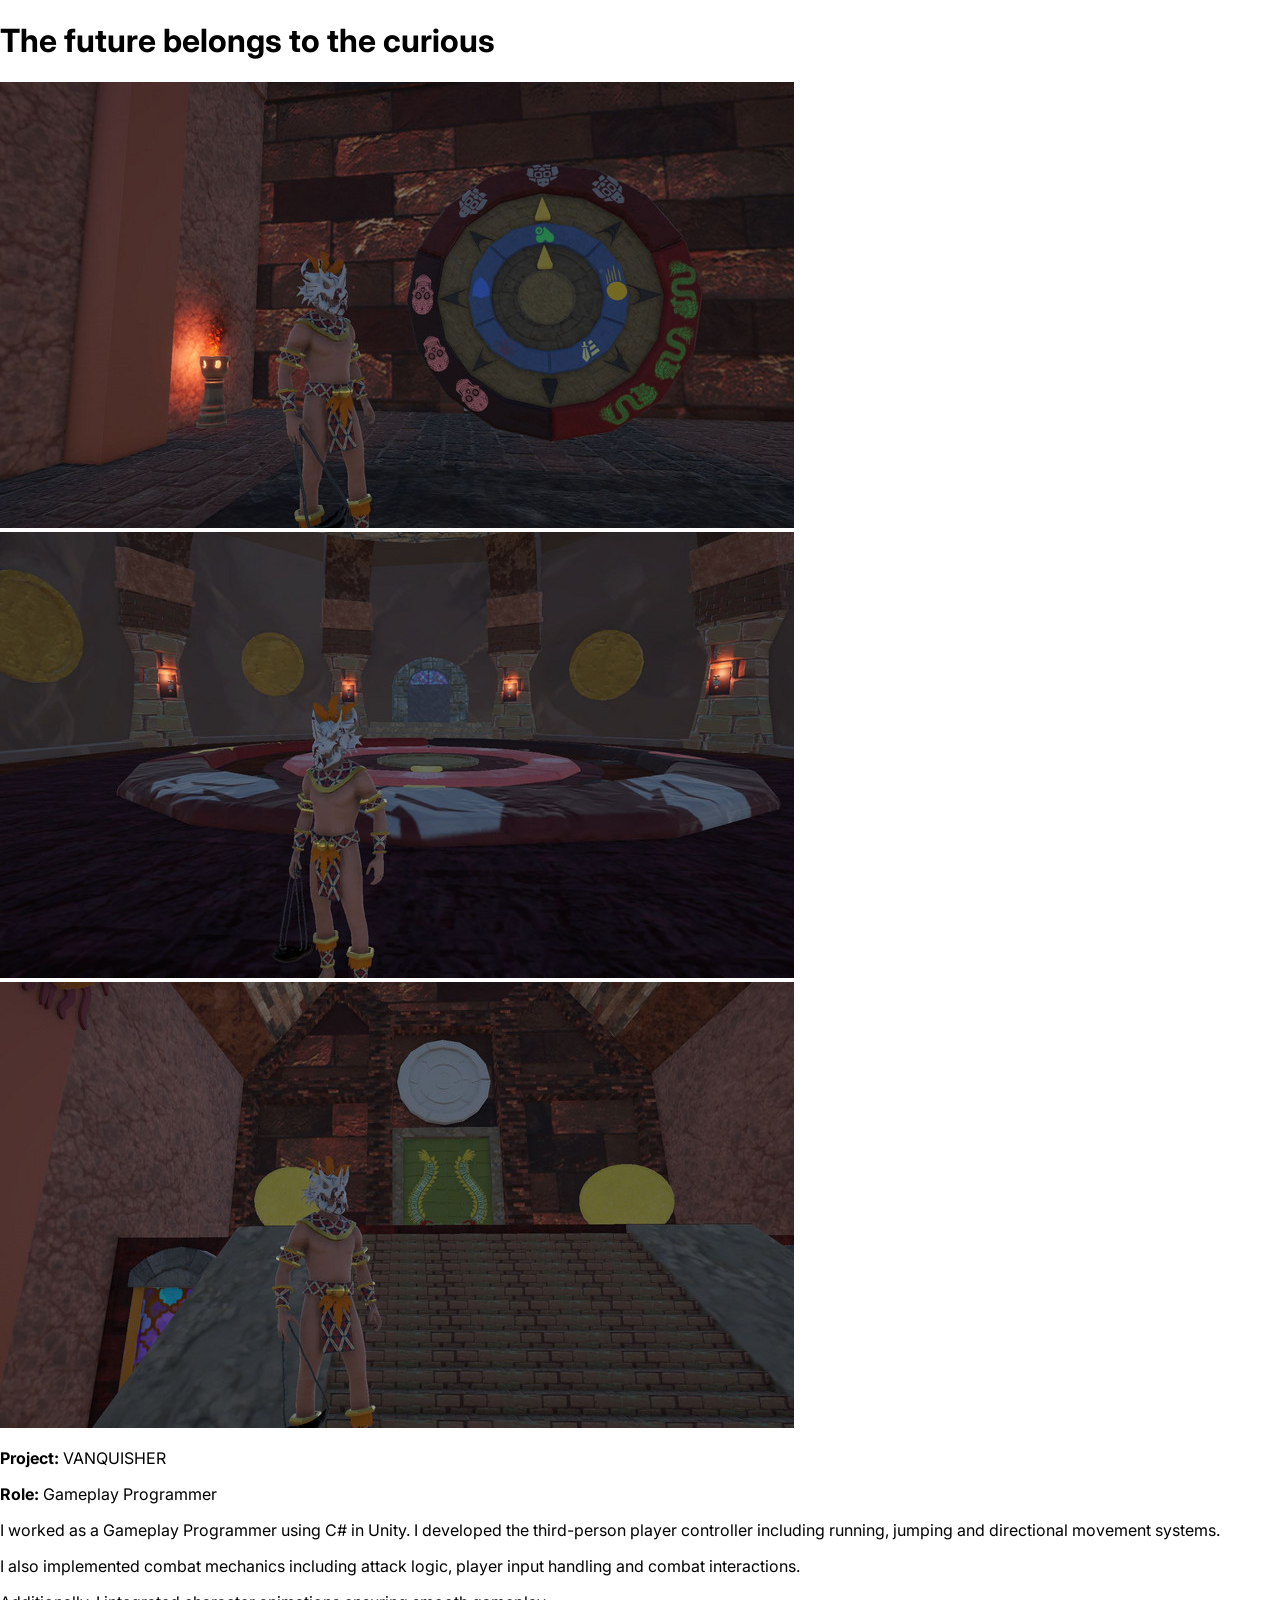
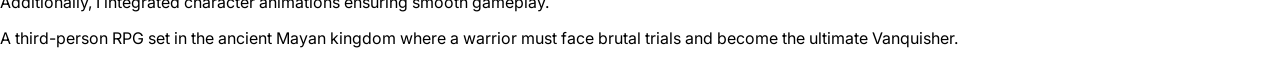
<file: vanquisher.html>
<!DOCTYPE html>
<html lang="en">

<head>
<meta charset="UTF-8">
<title>Vanquisher Game</title>

<link rel="stylesheet" href="style.css">

<link href="https://fonts.googleapis.com/css2?family=Orbitron:wght@400;600&family=Inter:wght@300;400;500&display=swap" rel="stylesheet">

</head>

<body>

<h1 class="title">The future belongs to the curious</h1>

<section class="game-layout">

<div class="image-column">

<img src="images/Ekmi+w.jpg">
<img src="images/cbLg4W.jpg">
<img src="images/d0Uqd+.jpg">

</div>

<div class="game-info">

<p><strong>Project:</strong> VANQUISHER</p>
<p><strong>Role:</strong> Gameplay Programmer</p>

<p>
I worked as a Gameplay Programmer using C# in Unity. I developed the third-person player controller including running, jumping and directional movement systems.
</p>

<p>
I also implemented combat mechanics including attack logic, player input handling and combat interactions.
</p>

<p>
Additionally, I integrated character animations ensuring smooth gameplay.
</p>

<p>
A third-person RPG set in the ancient Mayan kingdom where a warrior must face brutal trials and become the ultimate Vanquisher.
</p>

</div>

</section>

</body>
</html>
</file>
<file: style.css>
/* BODY */

body{
margin:0;
font-family:'Inter',sans-serif;
background:white;
color:black;
}


/* NAVBAR (HEADER) */

.navbar{
display:flex;
justify-content:space-between;
align-items:center;
padding:20px 80px;
background:black;
color:white;
}

.navbar ul{
display:flex;
gap:30px;
list-style:none;
color:white;
}


/* INTRO SECTION */

.intro{
padding:80px 100px;
background:white;
}

.intro-container{
display:flex;
align-items:center;
justify-content:space-between;
gap:60px;
}

.intro-text{
width:50%;
}

.intro-text h1{
font-size:48px;
margin-bottom:20px;
}

.intro-text p{
font-size:18px;
line-height:1.6;
opacity:0.8;
}

.intro-image{
width:50%;
display:flex;
justify-content:flex-end;
}

.intro-image img{
width:450px;
border-radius:10px;
}


/* PROFILE IMAGE CONTAINER */

.profile-circle{
width:260px;
height:260px;
border-radius:50%;
display:flex;
align-items:center;
justify-content:center;
position:relative;
}

/* PROFILE IMAGE */

.profile-circle img{
width:240px;
height:240px;
border-radius:50%;
object-fit:cover;
z-index:2;
}

/* NEON ROTATING BORDER */

.profile-circle::before{
content:"";
position:absolute;
width:280px;
height:280px;
border-radius:50%;

background:linear-gradient(
0deg,
#00f7ff,
#ff00ff,
#00f7ff
);

animation:spin 4s linear infinite;
filter:blur(8px);
opacity:0.9;
}

/* INNER BACKGROUND */

.profile-circle::after{
content:"";
position:absolute;
width:260px;
height:260px;
background:white;
border-radius:50%;
z-index:1;
}


/* ROTATION ANIMATION */

@keyframes spin{
0%{
transform:rotate(0deg);
}

100%{
transform:rotate(360deg);
}
}


/* WORK SECTION */

.work{
padding:100px 80px;
text-align:center;
background:white;
}

.grid{
display:grid;
grid-template-columns:repeat(auto-fit,minmax(250px,1fr));
gap:30px;
margin-top:40px;
}

.card{
background:#f4f4f4;
padding:20px;
border-radius:10px;
transition:0.3s;
}

.card img{
width:100%;
border-radius:8px;
}

.card:hover{
transform:translateY(-10px);
box-shadow:0 0 10px rgba(0,0,0,0.2);
}


/* ABOUT SECTION */

.about{
padding:100px 80px;
text-align:center;
background:white;
}

.about p{
max-width:600px;
margin:auto;
opacity:0.8;
}


/* FOOTER */

footer{
padding:30px;
text-align:center;
background:black;
color:white;
margin-top:60px;
}

/* ABOUT PAGE */

.about-page{
background:#111;
color:white;
padding-bottom:80px;
}


/* TOP HERO */

.about-header{
background:black;
text-align:center;
padding:80px 20px;
}

.about-header h1{
font-size:48px;
margin-bottom:20px;
font-weight:600;
}

.about-header p{
max-width:800px;
margin:auto;
line-height:1.6;
opacity:0.85;
}


/* CONTENT */

.about-content{
max-width:900px;
margin:auto;
padding:60px 20px;
line-height:1.7;
}

.about-content h2{
margin-top:40px;
font-size:26px;
border-bottom:1px solid rgba(255,255,255,0.2);
padding-bottom:10px;
}

.about-content h3{
margin-top:20px;
font-size:20px;
opacity:0.9;
}

.about-content ul{
margin-top:10px;
padding-left:20px;
}

.about-content li{
margin-bottom:8px;
}

/* ABOUT PAGE OUTER AREA */

.about-page{
background:#000;          /* page background */
padding:120px 0;
display:flex;
flex-direction:column;
align-items:center;
}


/* ABOUT TITLE AREA */

.about-header{
text-align:center;
color:white;
margin-bottom:40px;
max-width:900px;
}

.about-header p{
opacity:0.85;
line-height:1.6;
}


/* ABOUT CONTENT BOX */

.about-content{
background:#1a1a1a;            /* lighter black */
border:2px solid #00ffff;      /* neon border */
box-shadow:0 0 20px #00ffff;   /* glow */

padding:60px;
max-width:900px;
width:90%;

border-radius:8px;
color:white;
}


/* HEADINGS */

.about-content h2{
margin-top:40px;
color:#00ffff;
}

.about-content h3{
margin-top:20px;
color:#ffffff;
}


/* LIST STYLE */

.about-content ul{
margin-top:10px;
padding-left:20px;
line-height:1.7;
}

.about-content li{
margin-bottom:8px;
}

/* Navbar links */

.navbar a{
color:white;
text-decoration:none;
}

/* visited link */
.navbar a:visited{
color:white;
text-decoration:none;
}

/* hover */
.navbar a:hover{
color:white;
text-decoration:none;
}

/* active */
.navbar a:active{
color:white;
text-decoration:none;
}
</file>
